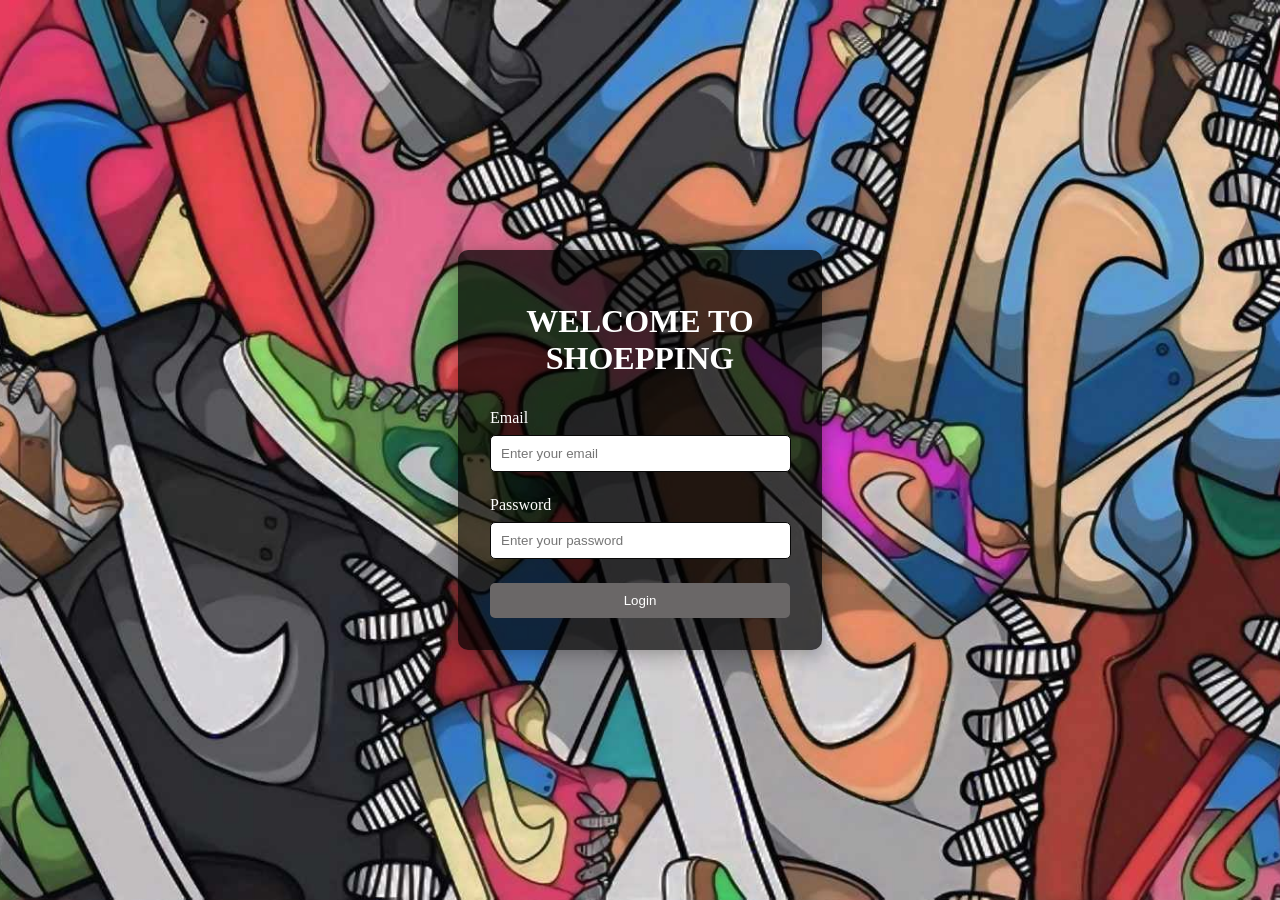
<file: index.html>
<!DOCTYPE html>
<html lang="en">
<head>
    <meta charset="UTF-8">
    <link rel="shorcut icon" type="shoe icon" href="niceicons.png">
    <meta name="viewport" content="width=device-width, initial-scale=1.0">
    <link rel="stylesheet" href="style.css">
    <title>SHOEPPING</title>
</head>
<body>
    <div class="loader"></div>
    <div class="login-container">
        <form action="home.html">
        <h1>WELCOME TO SHOEPPING</h1>
        <form>
            <div class="input-group">
                <label for="email">Email</label>
                <input type="email" id="email" required placeholder="Enter your email">
            </div>
            <div class="input-group">
                <label for="password">Password</label>
                <input type="password" id="password" required placeholder="Enter your password">
            </div>
            <button type="submit">Login</button>
        </form>
    </div>
</file>
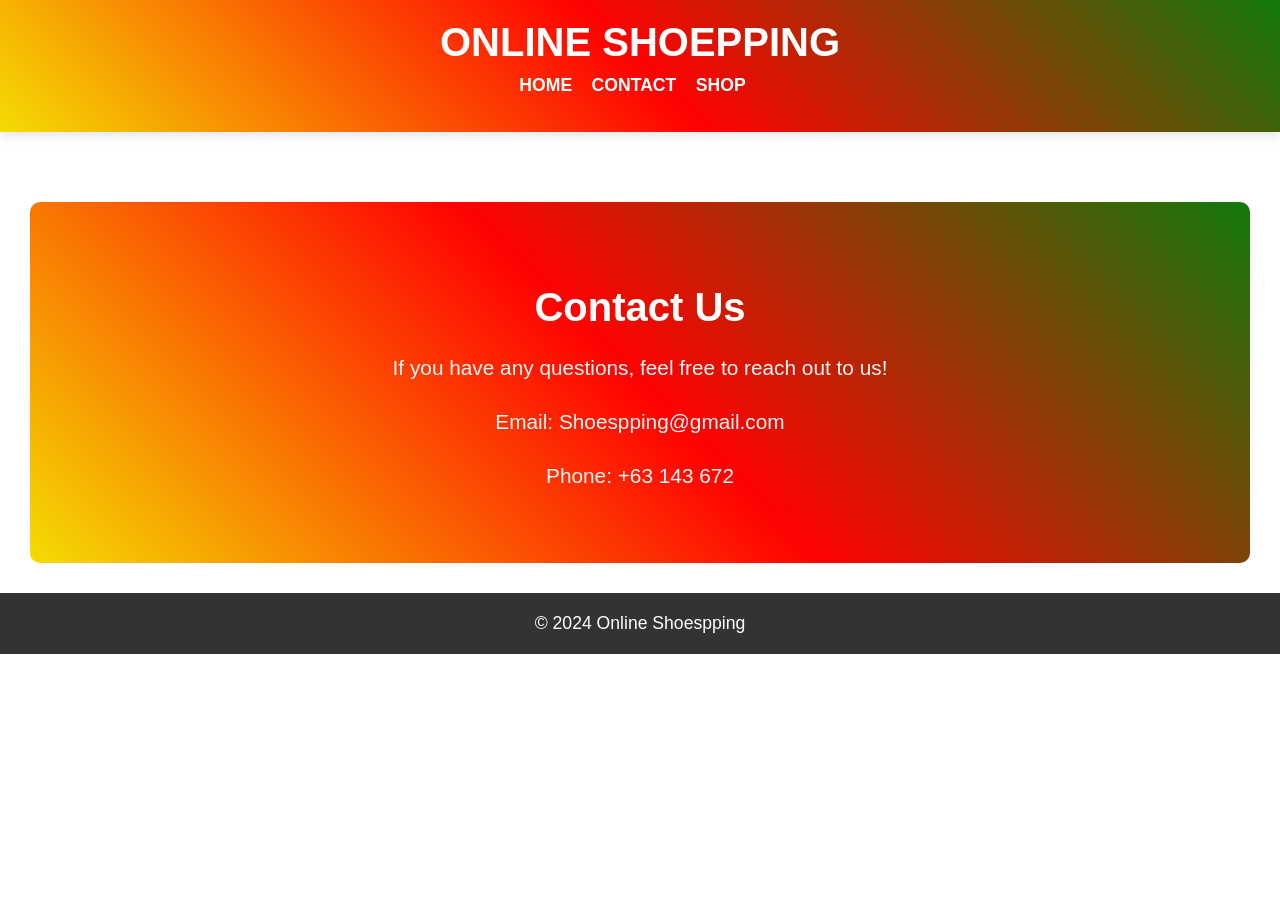
<file: contact.html>
<!DOCTYPE html>
<html lang="en">
<head>
    <meta charset="UTF-8">
    <link rel="shorcut icon" type="shoe icon" href="niceicons.png">
    <meta name="viewport" content="width=device-width, initial-scale=1.0">
    <title>Contact Us - Online Shoe Store</title>
    <link rel="stylesheet" href="styles.css">
</head>
<body>
    <header>
        <div class="logo">
            <h1>ONLINE SHOEPPING</h1>
        </div>
        <nav>
            <ul>
                <li><a href="home.html">Home</a></li>
                <li><a href="contact.html">Contact</a></li>
                <li><a href="shop.html">Shop</a></li>
            </ul>
        </nav>
    </header>

    <main>
        <section class="contact">
            <h2>Contact Us</h2>
            <p>If you have any questions, feel free to reach out to us!</p>
            <p>Email: Shoespping@gmail.com</p>
            <p>Phone: +63  143 672</p>
        </section>
    </main>

    <footer>
        <p>&copy; 2024 Online Shoespping</p>
    </footer>
</body>
</html>
</file>
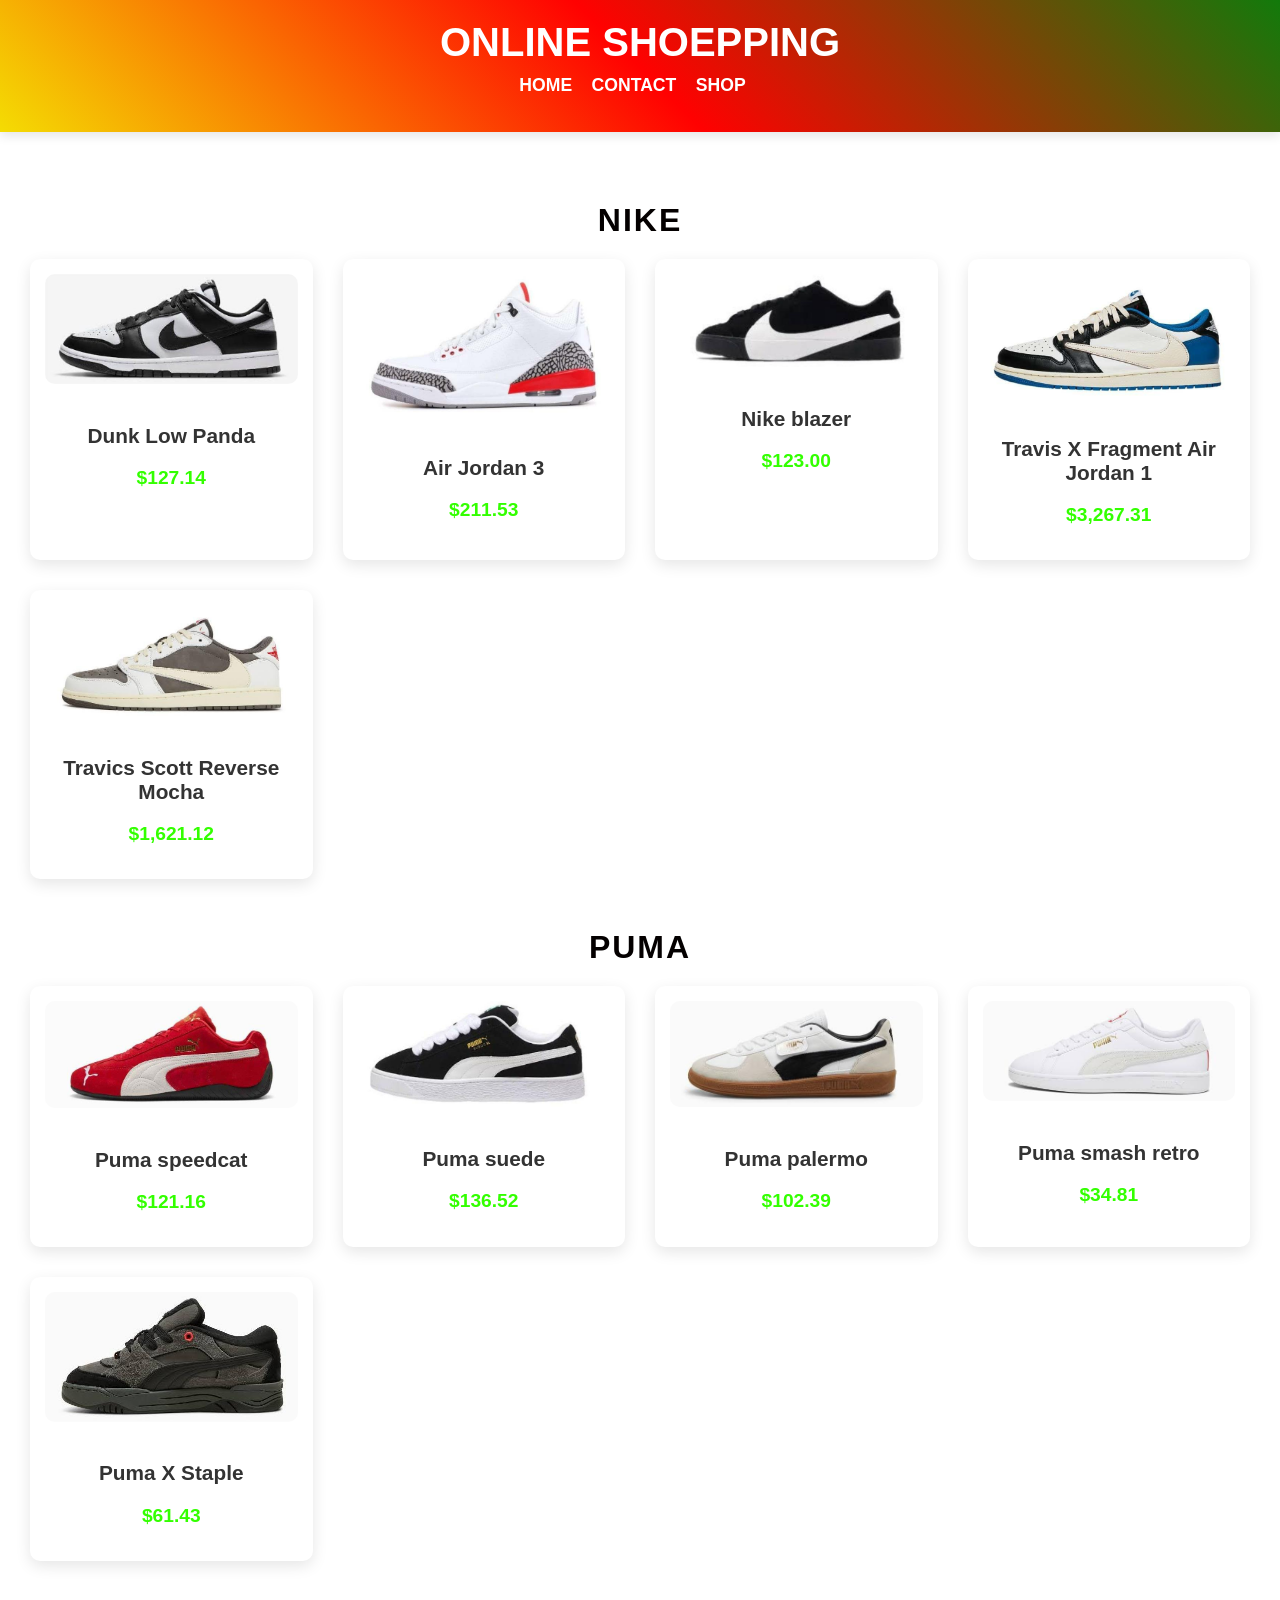
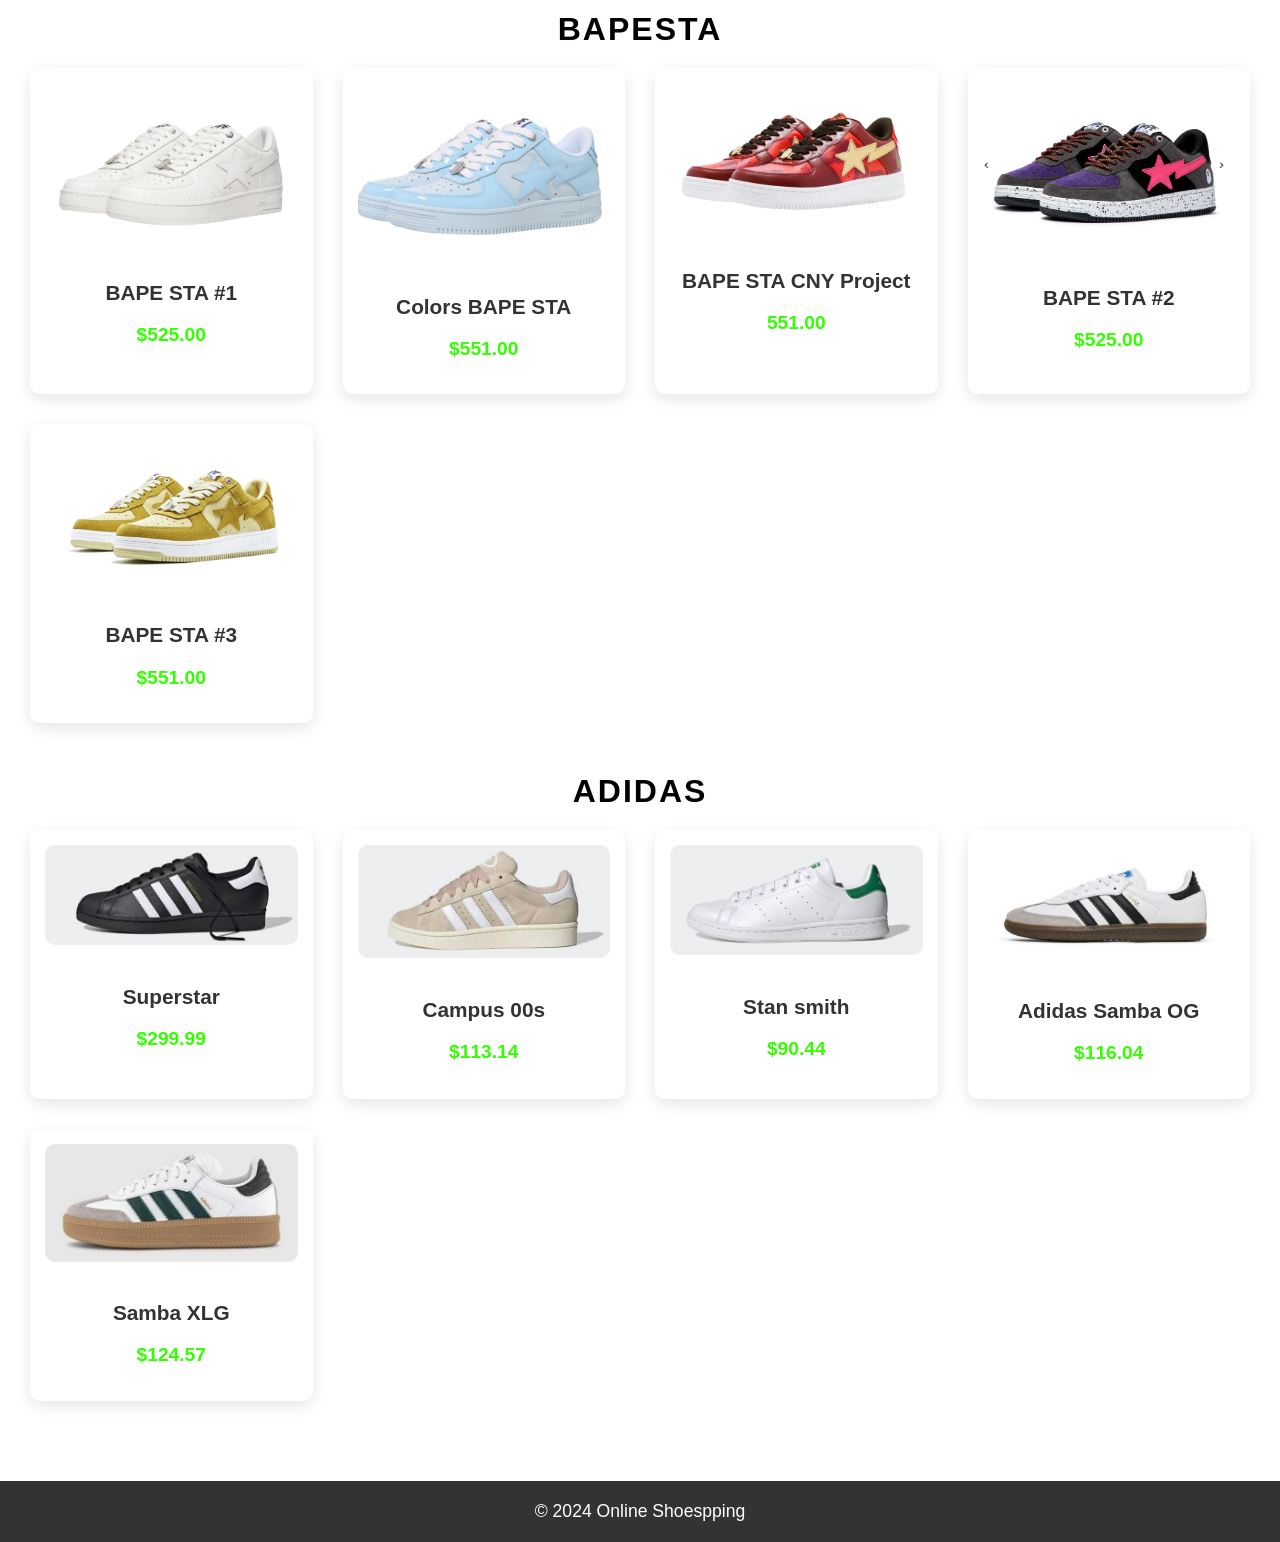
<file: shop.html>
<!DOCTYPE html>
<html lang="en">
<head>
    <meta charset="UTF-8">
    <link rel="shorcut icon" type="shoe icon" href="nikeicons.png">
    <meta name="viewport" content="width=device-width, initial-scale=1.0">
    <title>Shoepping - Online Shoe Store</title>
    <link rel="stylesheet" href="styles.css">
</head>
<body>
    <header>
        <div class="logo">
            <h1>ONLINE SHOEPPING</h1>
        </div>
        <nav>
            <ul>
                <li><a href="home.html">Home</a></li>
                <li><a href="contact.html">Contact</a></li>
                <li><a href="shop.html">Shop</a></li>
            </ul>
        </nav>
    </header>   

    <main>
        <section class="shop">
            <h2></h2>

            <div class="price-section">
                <h3>NIKE
</h3>
                <div class="product-grid">
                    <div class="product">
                        <img src="n.jpg" alt="Shoe 1">
                        <p>Dunk Low Panda</p>
                        <p>$127.14</p>
                    </div>
                    <div class="product">
                        <img src="n1.jpg" alt="Shoe 2">
                        <p>Air Jordan 3</p>
                        <p>$211.53</p>
                    </div>
                    <div class="product">
                        <img src="n3.jpg" alt="Shoe 3">
                        <p>Nike blazer</p>
                        <p>$123.00</p>
                    </div>
                    <div class="product">
                        <img src="n2.png" alt="Shoe 3">
                        <p>Travis X Fragment Air Jordan 1</p>
                        <p>$3,267.31</p>
                    </div>
                    <div class="product">
                        <img src="n4.jpg" alt="Shoe 3">
                        <p>Travics Scott Reverse Mocha</p>
                        <p>$1,621.12</p>
                    </div>
                    
                </div>
            </div>

            <div class="price-section">
                <h3>PUMA</h3>
                <div class="product-grid">
                    <div class="product">
                        <img src="P.jpg" alt="puma">
                        <p>Puma speedcat</p>
                        <p>$121.16</p>
                    </div>
                    <div class="product">
                        <img src="p1.jpg" alt="Puma1">
                        <p>Puma suede</p>
                        <p>$136.52</p>
                    </div>
                    <div class="product">
                        <img src="p2.jpg" alt="Puma2">
                        <p>Puma palermo</p>
                        <p>$102.39</p>
                    </div>
                    <div class="product">
                        <img src="p4.jpg" alt="Puma3">
                        <p>Puma smash retro</p>
                        <p>$34.81</p>
                    </div>
                    <div class="product">
                        <img src="p3.jpg" alt="Puma4">
                        <p>Puma X Staple</p>
                        <p>$61.43</p>
                    </div>
                </div>  
            </div>

            <div class="price-section">
                <h3>BAPESTA</h3>
                <div class="product-grid">
                    <div class="x  product">
                        <img src="b.png" alt="Bape">
                        <p>BAPE STA #1</p>
                        <p>$525.00</p>
                    </div>
                    <div class="product">
                        <img src="b1.png" alt="Bape">
                        <p>Colors BAPE STA</p>
                        <p>$551.00</p>
                    </div>
                    <div class="product">
                        <img src="b2.png" alt="Bape">
                        <p>BAPE STA CNY Project</p>
                        <p>551.00</p>
                    </div>
                    <div class="product">
                        <img src="b3.png" alt="Bape">
                        <p>BAPE STA #2</p>
                        <p>$525.00  </p>
                    </div>
                    <div class="product">
                        <img src="b4.png" alt="Bape">
                        <p>BAPE STA #3</p>
                        <p>$551.00</p>
                    </div>
                    
                </div>
            </div>
            <div class="price-section">
                <h3>ADIDAS</h3>
                <div class="product-grid">
                    <div class="product">
                        <img src="a.jpg" alt="Shoe 7">
                        <p>Superstar</p>
                        <p>$299.99</p>
                    </div>
                    <div class="product">
                        <img src="a1.jpg" alt="Shoe 8">
                        <p>Campus 00s</p>
                        <p>$113.14</p>
                    </div>
                    <div class="product">
                        <img src="a2.jpg" alt="Shoe 9">
                        <p>Stan smith</p>
                        <p>$90.44</p>
                    </div>
                    <div class="product">
                        <img src="a3.jpg" alt="Shoe 9">
                        <p>Adidas Samba OG</p>
                        <p>$116.04</p>
                    </div>
                    <div class="product">
                        <img src="p5.jpg" alt="Shoe 9">
                        <p>Samba XLG</p>
                        <p>$124.57</p>
                    </div>
                    
                </div>
            </div>

        </section>
    </main>
    <footer>
        <p>&copy; 2024 Online Shoespping</p>
    </footer>
</body>
</html>
</file>
<file: style.css>
body {
    font-family: Georgia, 'Times New Roman', Times, serif;
    background-image: url(nikebackround.jpg);
    background-size: cover;
    background-position: center;
    height: 100vh;
    display: flex;
    justify-content: center;
    align-items: center;
    margin: 0;
    color: white;
}

.login-container {
    background-color: rgba(0, 0, 0, 0.7);
    padding: 2em;
    border-radius: 10px;
    box-shadow: 0 4px 20px rgba(0, 0, 0, 0.3);
    text-align: center;
    width: 300px;
}

h1 {
    margin-bottom: 1em;
    font-size: 2em;
}

.input-group {
    margin-bottom: 1.5em;
    text-align: left;
}

label {
    display: block;
    margin-bottom: 0.5em;
}

input[type="email"], 
input[type="password"] {
    width: 93%;
    padding: 0.75em;
    border: 1px solid #080808;
    border-radius: 5px;
    background: white;
    color: black;
}

button {
    background-color: #6a6767;
    color: white;
    border: none;
    padding: 0.75em;    
    border-radius: 5px;
    cursor: pointer;
    width: 100%;
    transition: background-color 0.3s;
}
</file>
<file: styles.css>
body {
    font-family: 'Arial', sans-serif;
    margin: 0;
    padding: 0;
    background-color: #ffffff;
    color: #333;
    }
    

    header {
    background: linear-gradient(45deg, #f4dc03, #ff0101, #127a0b);
    color: white;
    padding: 20px;
    text-align: center; 
    box-shadow: 0 4px 10px rgba(0, 0, 0, 0.1);
    }
    
    header h1 {
        text-align: center;
    margin: 0;
    font-size: 2.5em;
    font-family: 'Segoe UI', sans-serif;
    }
    
    nav ul {
    list-style: none;
    padding: 0;
    margin-top: 10px;
    }
    
    nav ul li {
    display: inline;
    margin-right: 15px;
    }
    
    nav ul li a {
    color: white;
    font-size: 1.1em;
    text-decoration: none;
    text-transform: uppercase;
    font-weight: bold;
    transition: color 0.3s ease;
    }
    
    nav ul li a:hover {
    color: #333;
    border-bottom: 2px solid white;
    }
    
    /* Main Section Styling */
    main {
    padding: 30px;
    text-align: center;
    }
    
    .welcome {
    margin-bottom: 350px;
    }
    
    .welcome h2 {
    font-size: 2.5em;
    color: #333;
    margin-bottom: 10px;
    font-family: 'Roboto', sans-serif;
    }
    
    .welcome p {
    font-size: 1.2em;
    color: #666;
    line-height: 1.5;
    }
    
    /* Shop Section */
    .shop {
    margin-top: 40px;
    }
    
    .shop h2 {
    font-size: 3em;
    color: #333;
    font-family: 'Roboto', sans-serif;
    text-transform: uppercase;
    letter-spacing: 1px;
    }
    
    .price-section {
    margin-bottom: 50px;
    }
    
    .price-section h3 {
    font-size: 2em;
    color: #040000;
    font-family: 'Roboto', sans-serif;
    text-transform: uppercase;
    letter-spacing: 2px;
    margin-bottom: 20px;
    }
    
    .product-grid {
    display: grid;
    grid-template-columns: repeat(auto-fill, minmax(250px, 1fr));
    gap: 30px;
    justify-content: center;
    }
    
    .product {
    background-color: white;
    padding: 15px;
    border-radius: 10px;
    box-shadow: 0 5px 15px rgba(0, 0, 0, 0.1);
    transition: transform 0.3s ease, box-shadow 0.3s ease;
    text-align: center;
    }
    
    .product img {
    width: 100%;
    height: auto;
    border-radius: 10px;
    margin-bottom: 15px;
    }
    
    .product p {
    font-size: 1.1em;
    color: #333;
    }
    
    .product p:first-of-type {
    font-weight: bold;
    font-size: 1.3em;
    margin-bottom: 10px;
    }
    
    .product p:last-of-type {
        color: #33ff00;
        font-size: 1.2em;
        font-weight: bold;

    
    }
    /* Hover Effect on Products */

    
    /* About Section */
    .about {
    background: #FF6600;
    color: white;
    padding: 50px;
    margin-top: 40px;
    border-radius: 10px;
    }
    
    .about h2 {
    font-size: 2.5em;
    margin-bottom: 20px;
    }
    
    .about p {
    font-size: 1.3em;
    line-height: 1.6;
    color: #f4f4f4;
    }
    
    /* Contact Section */
    .contact {
    background: linear-gradient(45deg, #f4dc03, #ff0101, #127a0b);
    color: white;
    padding: 50px;
    margin-top: 40px;
    border-radius: 10px;
    }
    
    .contact h2 {
    font-size: 2.5em;
    margin-bottom: 20px;
    }
    
    .contact p {
    font-size: 1.3em;
    line-height: 1.6;
    color: #f4f4f4;
    }
    
    /* Footer Styling */
    footer {
    background-color: #333;
    color: white;
    padding: 20px;
    text-align: center;
    font-size: 1.1em;
    }
    
    footer p {
    margin: 0;
    }
</file>
